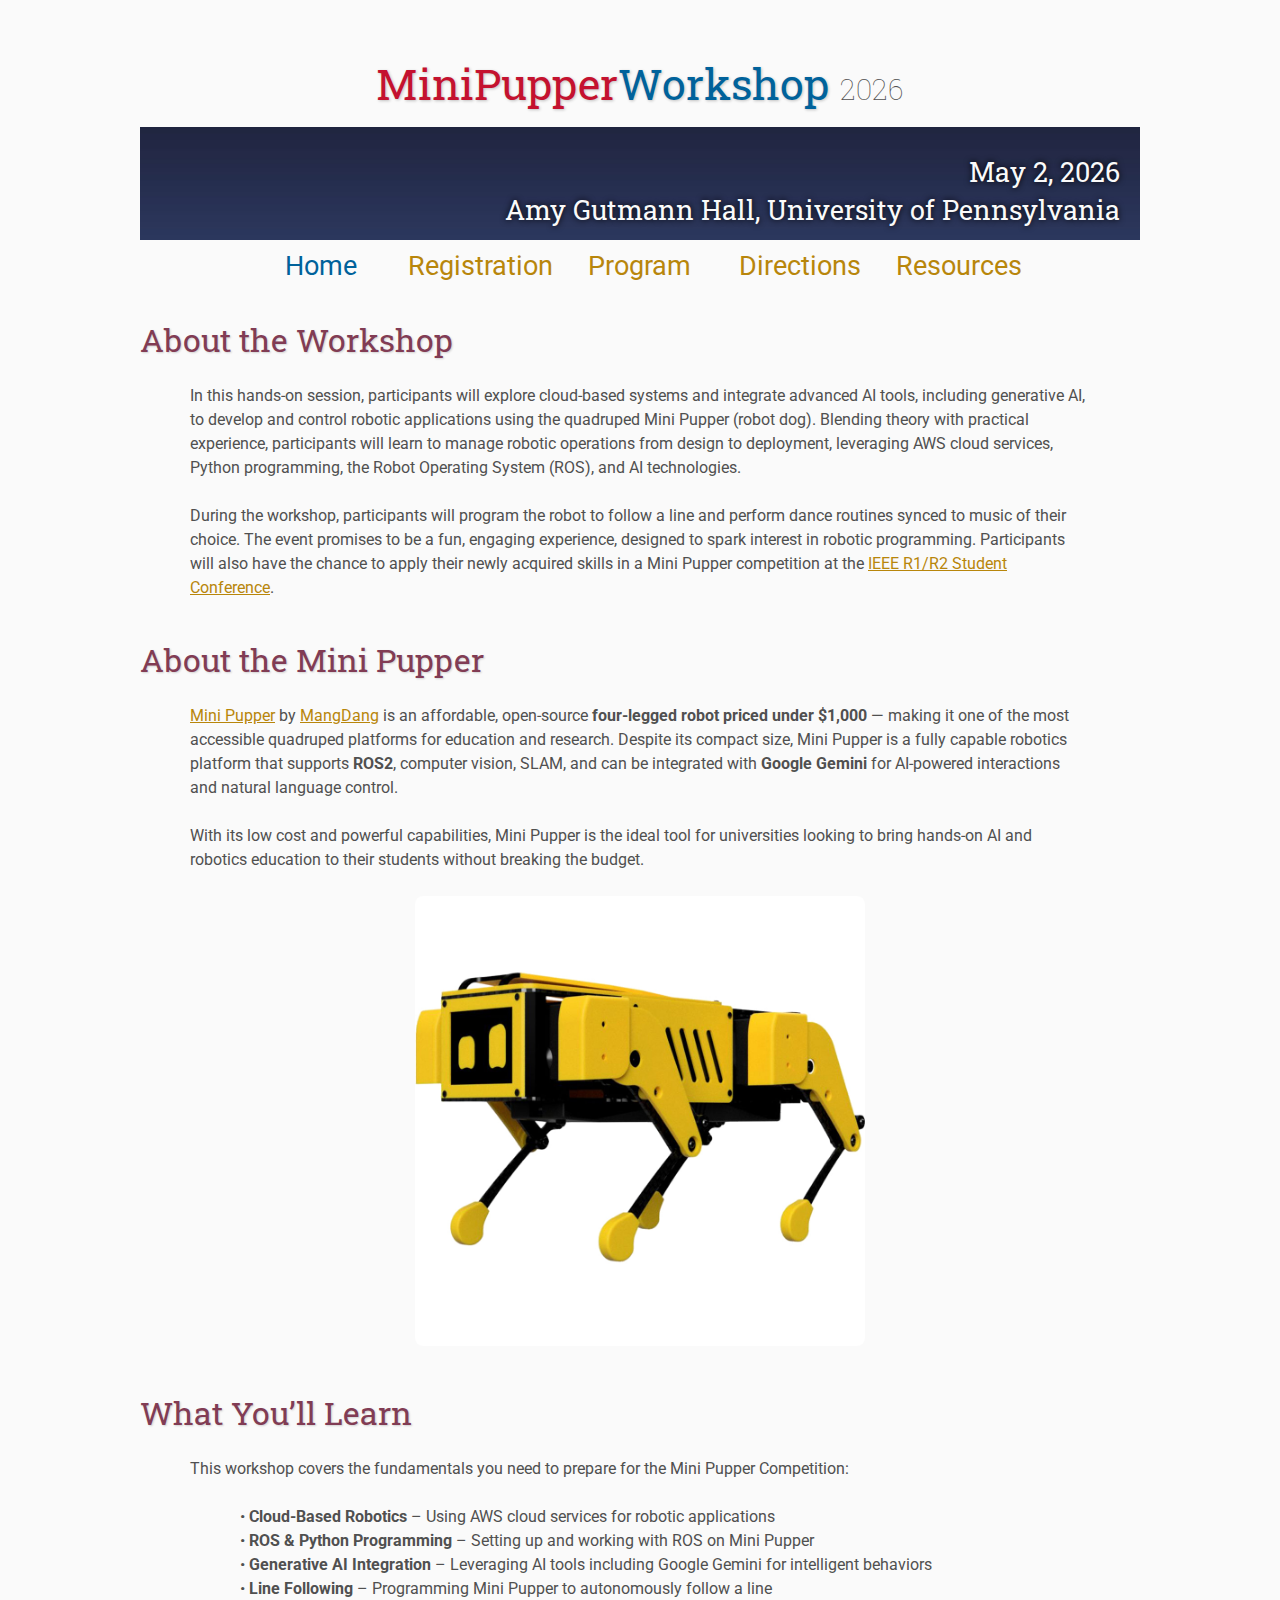
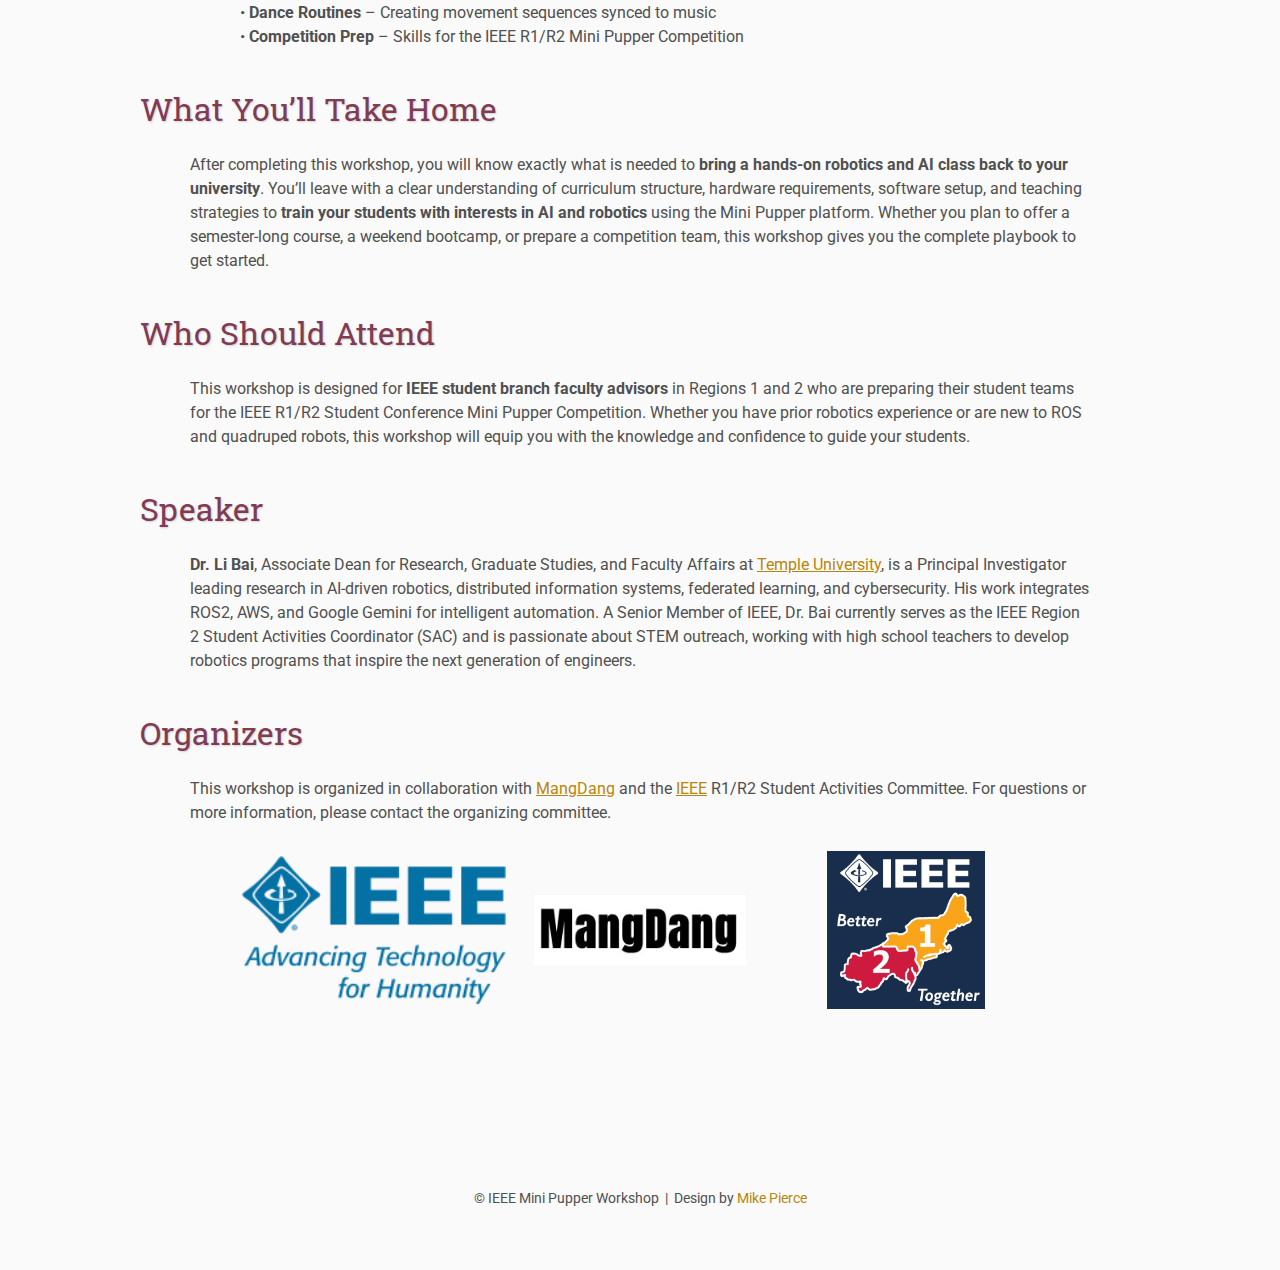
<file: index.html>
<!DOCTYPE html>
<html lang='en'>

<head>
    <base href=".">
    <link rel="shortcut icon" type="image/png" href="assets/favicon.png"/>
    <link rel="stylesheet" type="text/css" media="all" href="assets/main.css"/>
    <meta name="description" content="Mini Pupper Workshop - IEEE R1/R2 Student Conference">
    <meta name="resource-type" content="document">
    <meta name="distribution" content="global">
    <meta name="KeyWords" content="ROS, Mini Pupper, IEEE, Workshop, Inverse Kinematics, Robotics, Student Conference">
    <title>Mini Pupper Workshop</title>
</head>

<body>

    <div class="banner">
        <img src="assets/banner.jpg" alt="Mini Pupper Workshop Banner">
        <div class="top-left">
            <span class="title1">MiniPupper</span><span class="title2">Workshop</span> <span class="year">2026</span>
        </div>
        <div class="bottom-right">
            May 2, 2026 <br> Amy Gutmann Hall, University of Pennsylvania
        </div>
    </div>

    <table class="navigation">
        <tr>
            <td class="navigation">
                <a class="current" title="Workshop Home Page" href=".">Home</a>
            </td>
            <td class="navigation">
                <a title="Register for the Workshop" href="registration">Registration</a>
            </td>
            <td class="navigation">
                <a title="Workshop Program" href="program">Program</a> 
            </td>
            <td class="navigation">
                <a title="Directions to the Workshop" href="directions">Directions</a>
            </td>
            <td class="navigation">
                <a title="Workshop Resources" href="flyer">Resources</a>
            </td>
        </tr>
    </table>

    <h2>About the Workshop</h2>
    <p>
        In this hands-on session, participants will explore cloud-based systems and 
        integrate advanced AI tools, including generative AI, to develop and control 
        robotic applications using the quadruped Mini Pupper (robot dog). Blending 
        theory with practical experience, participants will learn to manage robotic 
        operations from design to deployment, leveraging AWS cloud services, Python 
        programming, the Robot Operating System (ROS), and AI technologies.
    </p>
    <p>
        During the workshop, participants will program the robot to follow a line and 
        perform dance routines synced to music of their choice. The event promises to be a 
        fun, engaging experience, designed to spark interest in robotic programming. 
        Participants will also have the chance to apply their newly acquired skills in a 
        Mini Pupper competition at the 
        <a target="_blank" href="https://attend.ieee.org/stucon-2025/">IEEE R1/R2 Student Conference</a>.
    </p>

    <h2>About the Mini Pupper</h2>
    <p>
        <a target="_blank" href="https://mangdang.store/products/mini-pupper-2">Mini Pupper</a> 
        by <a target="_blank" href="https://mangdang.store/">MangDang</a> is an affordable, 
        open-source <strong>four-legged robot priced under $1,000</strong> &mdash; making it 
        one of the most accessible quadruped platforms for education and research. 
        Despite its compact size, Mini Pupper is a fully capable robotics platform 
        that supports <strong>ROS2</strong>, computer vision, SLAM, and can be integrated 
        with <strong>Google Gemini</strong> for AI-powered interactions and natural language control.
    </p>
    <p>
        With its low cost and powerful capabilities, Mini Pupper is the ideal tool 
        for universities looking to bring hands-on AI and robotics education 
        to their students without breaking the budget.
    </p>
    <p style="text-align: center;">
        <a target="_blank" href="https://mangdang.store/products/mp2">
            <img src="assets/mini-pupper-2.jpg" alt="Mini Pupper 2 Robot" style="width: 50%; border-radius: 8px;">
        </a>
    </p>

    <h2>What You&rsquo;ll Learn</h2>
    <p>
        This workshop covers the fundamentals you need to prepare for the Mini Pupper Competition:
    </p>
    <ul>
        <li>&bull; <strong>Cloud-Based Robotics</strong> &ndash; Using AWS cloud services for robotic applications</li>
        <li>&bull; <strong>ROS &amp; Python Programming</strong> &ndash; Setting up and working with ROS on Mini Pupper</li>
        <li>&bull; <strong>Generative AI Integration</strong> &ndash; Leveraging AI tools including Google Gemini for intelligent behaviors</li>
        <li>&bull; <strong>Line Following</strong> &ndash; Programming Mini Pupper to autonomously follow a line</li>
        <li>&bull; <strong>Dance Routines</strong> &ndash; Creating movement sequences synced to music</li>
        <li>&bull; <strong>Competition Prep</strong> &ndash; Skills for the IEEE R1/R2 Mini Pupper Competition</li>
    </ul>

    <h2>What You&rsquo;ll Take Home</h2>
    <p>
        After completing this workshop, you will know exactly what is needed to 
        <strong>bring a hands-on robotics and AI class back to your university</strong>. 
        You&rsquo;ll leave with a clear understanding of curriculum structure, 
        hardware requirements, software setup, and teaching strategies to 
        <strong>train your students with interests in AI and robotics</strong> 
        using the Mini Pupper platform. Whether you plan to offer a semester-long course, 
        a weekend bootcamp, or prepare a competition team, this workshop gives you the 
        complete playbook to get started.
    </p>

    <h2>Who Should Attend</h2>
    <p>
        This workshop is designed for <strong>IEEE student branch faculty advisors</strong> 
        in Regions 1 and 2 who are preparing their student teams for the 
        IEEE R1/R2 Student Conference Mini Pupper Competition. Whether you have 
        prior robotics experience or are new to ROS and quadruped robots, this 
        workshop will equip you with the knowledge and confidence to guide your students.
    </p>

    <h2>Speaker</h2>
    <p>
        <strong>Dr. Li Bai</strong>, Associate Dean for Research, Graduate Studies, and Faculty Affairs at 
        <a target="_blank" href="https://www.temple.edu/">Temple University</a>, 
        is a Principal Investigator leading research in AI-driven robotics, distributed 
        information systems, federated learning, and cybersecurity. His work integrates 
        ROS2, AWS, and Google Gemini for intelligent automation. A Senior Member of IEEE, 
        Dr. Bai currently serves as the IEEE Region 2 Student Activities Coordinator (SAC) 
        and is passionate about STEM outreach, working with high school teachers to develop 
        robotics programs that inspire the next generation of engineers.
    </p>

    <h2>Organizers</h2>
    <p>
        This workshop is organized in collaboration with 
        <a target="_blank" href="https://mangdang.store/">MangDang</a> 
        and the <a target="_blank" href="https://www.ieee.org/">IEEE</a> R1/R2 Student Activities Committee.
        For questions or more information, please contact the organizing committee.
    </p>
    <table class="sponsors">
        <tr>
            <td class="sponsor">
                <a href="https://www.ieee.org/">
                    <img src="assets/ieee-logo.png" alt="IEEE">
                </a>
            </td>
            <td class="sponsor">
                <a href="https://mangdang.store/">
                    <img src="assets/mangdang-logo.png" alt="MangDang" style="width: 80%">
                </a>
            </td>
            <td class="sponsor">
                <a href="https://students.ieee.org/">
                    <img src="assets/ieee-r1r2-better-together.jpg" alt="IEEE Region 1 &amp; Region 2 - Better Together" style="width: 60%">
                </a>
            </td>
        </tr>
    </table>

    <footer>
        &copy; IEEE Mini Pupper Workshop
        &nbsp;|&nbsp; Design by <a href="https://github.com/mikepierce">Mike Pierce</a>
    </footer>

</body>
</html>
</file>
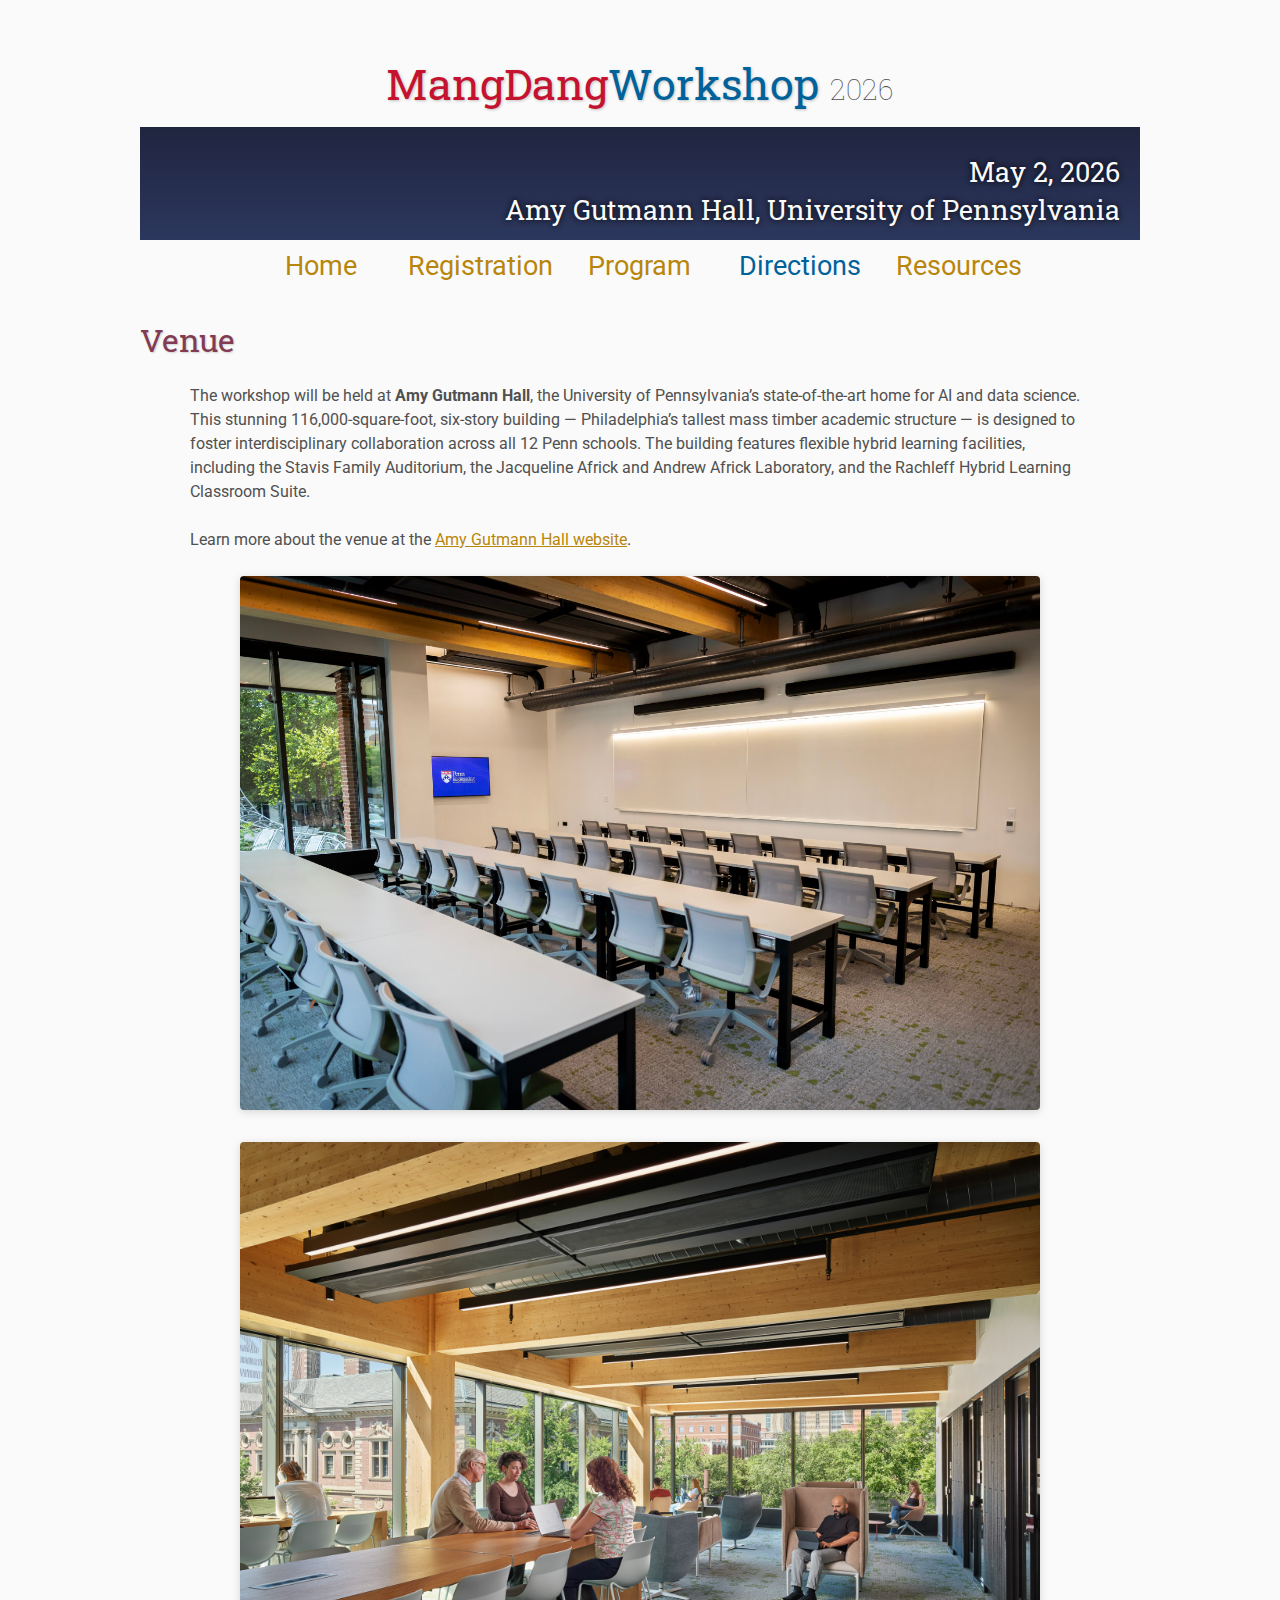
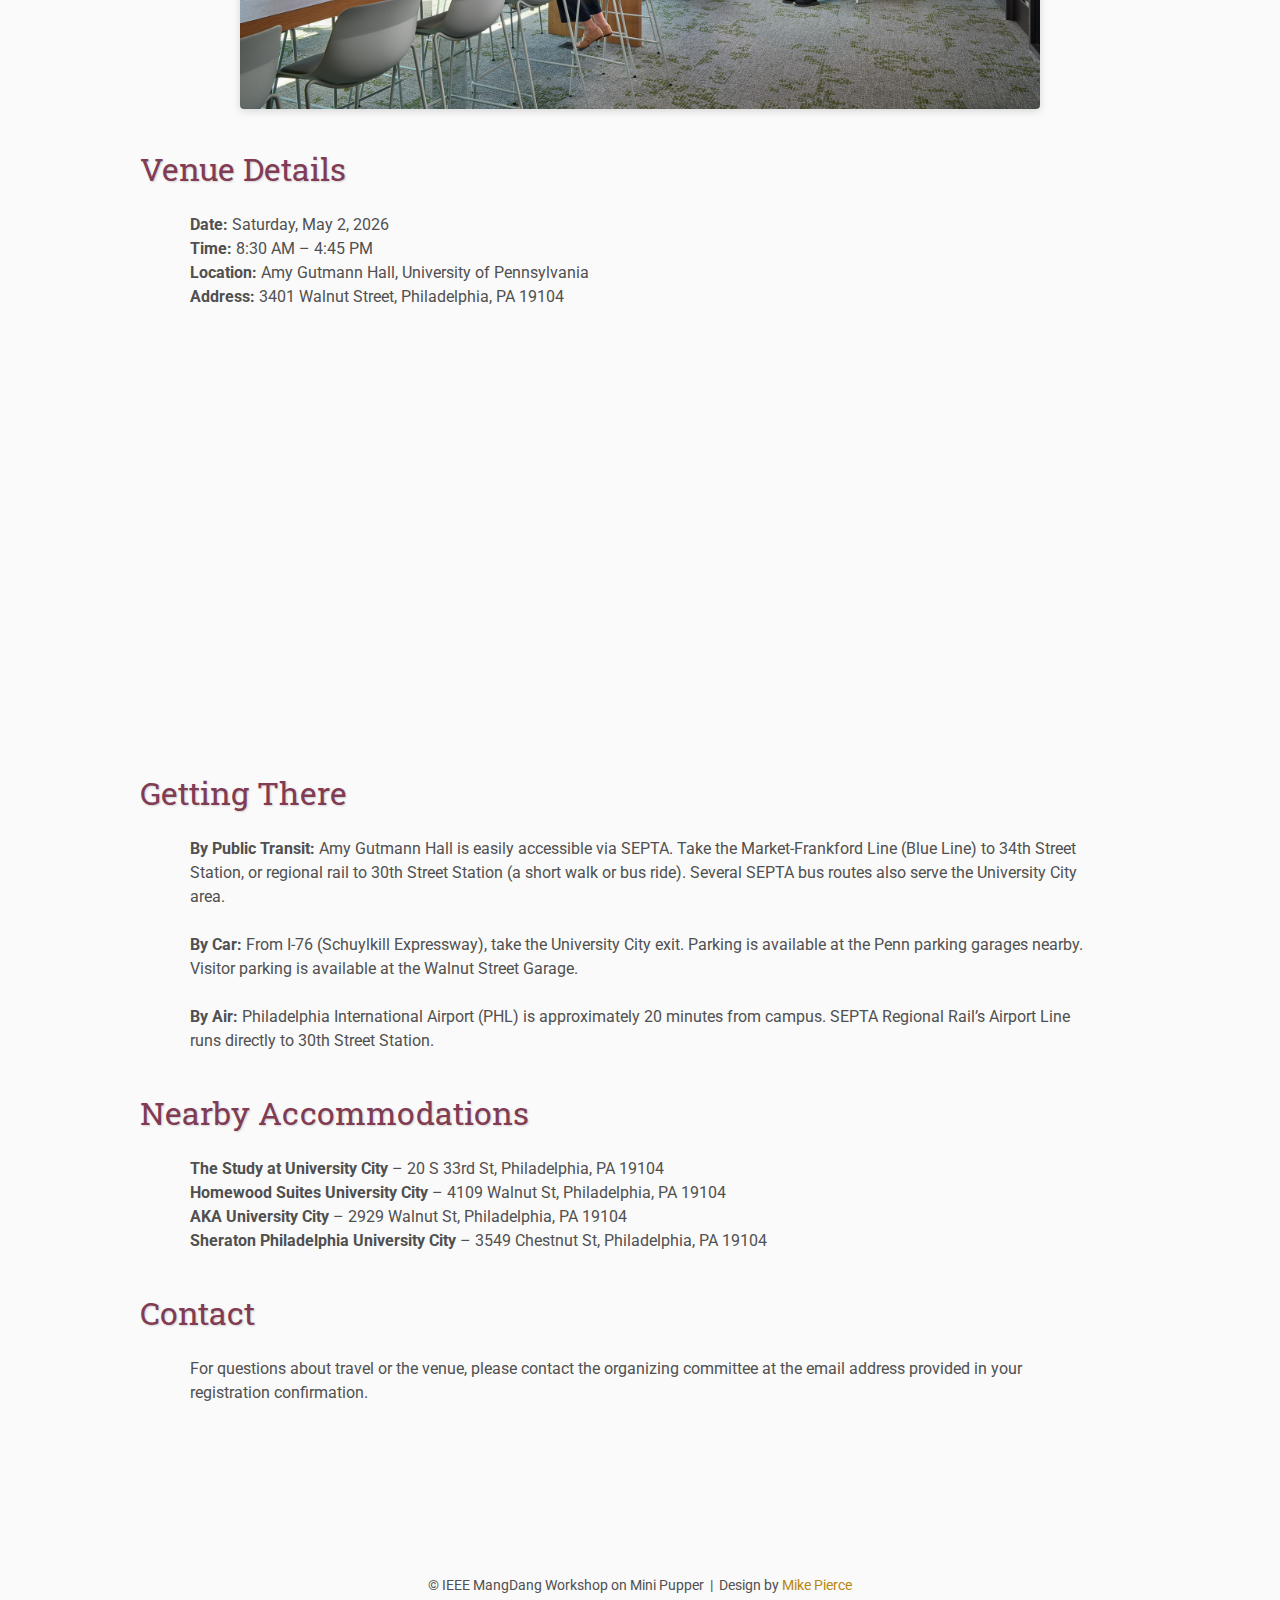
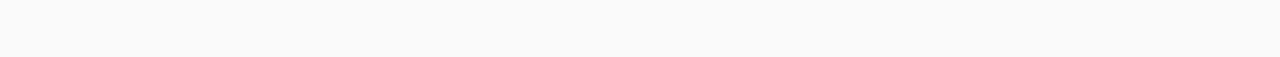
<file: directions/index.html>
<!DOCTYPE html>
<html lang='en'>

<head>
    <base href="..">
    <link rel="shortcut icon" type="image/png" href="assets/favicon.png"/>
    <link rel="stylesheet" type="text/css" media="all" href="assets/main.css"/>
    <meta name="description" content="MangDang Workshop on Mini Pupper - Directions">
    <meta name="resource-type" content="document">
    <meta name="distribution" content="global">
    <meta name="KeyWords" content="ROS, Mini Pupper, IEEE, Workshop, Directions">
    <title>Directions | MangDang Workshop on Mini Pupper</title>
</head>

<body>

    <div class="banner">
        <img src="assets/banner.jpg" alt="MangDang Workshop on Mini Pupper Banner">
        <div class="top-left">
            <span class="title1">MangDang</span><span class="title2">Workshop</span> <span class="year">2026</span>
        </div>
        <div class="bottom-right">
            May 2, 2026 <br> Amy Gutmann Hall, University of Pennsylvania
        </div>
    </div>

    <table class="navigation">
        <tr>
            <td class="navigation">
                <a title="Workshop Home Page" href=".">Home</a>
            </td>
            <td class="navigation">
                <a title="Register for the Workshop" href="registration">Registration</a>
            </td>
            <td class="navigation">
                <a title="Workshop Program" href="program">Program</a> 
            </td>
            <td class="navigation">
                <a class="current" title="Directions to the Workshop" href="directions">Directions</a>
            </td>
            <td class="navigation">
                <a title="Workshop Resources" href="flyer">Resources</a>
            </td>
        </tr>
    </table>


    <h2>Venue</h2>
    <p>
        The workshop will be held at <strong>Amy Gutmann Hall</strong>, the University of 
        Pennsylvania&rsquo;s state-of-the-art home for AI and data science. This stunning 
        116,000-square-foot, six-story building &mdash; Philadelphia&rsquo;s tallest mass timber 
        academic structure &mdash; is designed to foster interdisciplinary collaboration across 
        all 12 Penn schools. The building features flexible hybrid learning facilities, 
        including the Stavis Family Auditorium, the Jacqueline Africk and Andrew Africk 
        Laboratory, and the Rachleff Hybrid Learning Classroom Suite.
    </p>
    <p>
        Learn more about the venue at the 
        <a target="_blank" href="https://ai.seas.upenn.edu/amy-gutmann-hall/">Amy Gutmann Hall website</a>.
    </p>

    <img class="center" src="assets/agh-exterior.jpg" alt="Amy Gutmann Hall &mdash; University of Pennsylvania's center for AI and data science" style="width:80%; border-radius:4px; box-shadow: 0 2px 8px rgba(0,0,0,0.15);">

    <img class="center" src="assets/agh-classroom.jpg" alt="Amy Gutmann Hall &mdash; Education space at UPenn's center for AI and data science" style="width:80%; border-radius:4px; box-shadow: 0 2px 8px rgba(0,0,0,0.15);">

    <h2>Venue Details</h2>
    <p>
        <strong>Date:</strong> Saturday, May 2, 2026<br>
        <strong>Time:</strong> 8:30 AM &ndash; 4:45 PM<br>
        <strong>Location:</strong> Amy Gutmann Hall, University of Pennsylvania<br>
        <strong>Address:</strong> 3401 Walnut Street, Philadelphia, PA 19104
    </p>

    <iframe class="directions" src="https://www.google.com/maps/embed?pb=!1m18!1m12!1m3!1d3058.8!2d-75.194!3d39.953!2m3!1f0!2f0!3f0!3m2!1i1024!2i768!4f13.1!3m3!1m2!1s0x89c6c65a7cdab4e7%3A0x1bf42483be592b8e!2sAmy%20Gutmann%20Hall!5e0!3m2!1sen!2sus!4v1707600000000!5m2!1sen!2sus"></iframe>

    <h2>Getting There</h2>
    <p>
        <strong>By Public Transit:</strong> Amy Gutmann Hall is easily accessible via SEPTA. 
        Take the Market-Frankford Line (Blue Line) to 34th Street Station, 
        or regional rail to 30th Street Station (a short walk or bus ride). 
        Several SEPTA bus routes also serve the University City area.
    </p>
    <p>
        <strong>By Car:</strong> From I-76 (Schuylkill Expressway), take the University City 
        exit. Parking is available at the Penn parking garages nearby. 
        Visitor parking is available at the Walnut Street Garage.
    </p>
    <p>
        <strong>By Air:</strong> Philadelphia International Airport (PHL) is approximately 
        20 minutes from campus. SEPTA Regional Rail&rsquo;s Airport Line runs directly 
        to 30th Street Station.
    </p>

    <h2>Nearby Accommodations</h2>
    <p>
        <strong>The Study at University City</strong> &ndash; 20 S 33rd St, Philadelphia, PA 19104<br>
        <strong>Homewood Suites University City</strong> &ndash; 4109 Walnut St, Philadelphia, PA 19104<br>
        <strong>AKA University City</strong> &ndash; 2929 Walnut St, Philadelphia, PA 19104<br>
        <strong>Sheraton Philadelphia University City</strong> &ndash; 3549 Chestnut St, Philadelphia, PA 19104
    </p>

    <h2>Contact</h2>
    <p>
        For questions about travel or the venue, please contact the organizing committee 
        at the email address provided in your registration confirmation.
    </p>

    <footer>
        &copy; IEEE MangDang Workshop on Mini Pupper
        &nbsp;|&nbsp; Design by <a href="https://github.com/mikepierce">Mike Pierce</a>
    </footer>

</body>
</html>
</file>
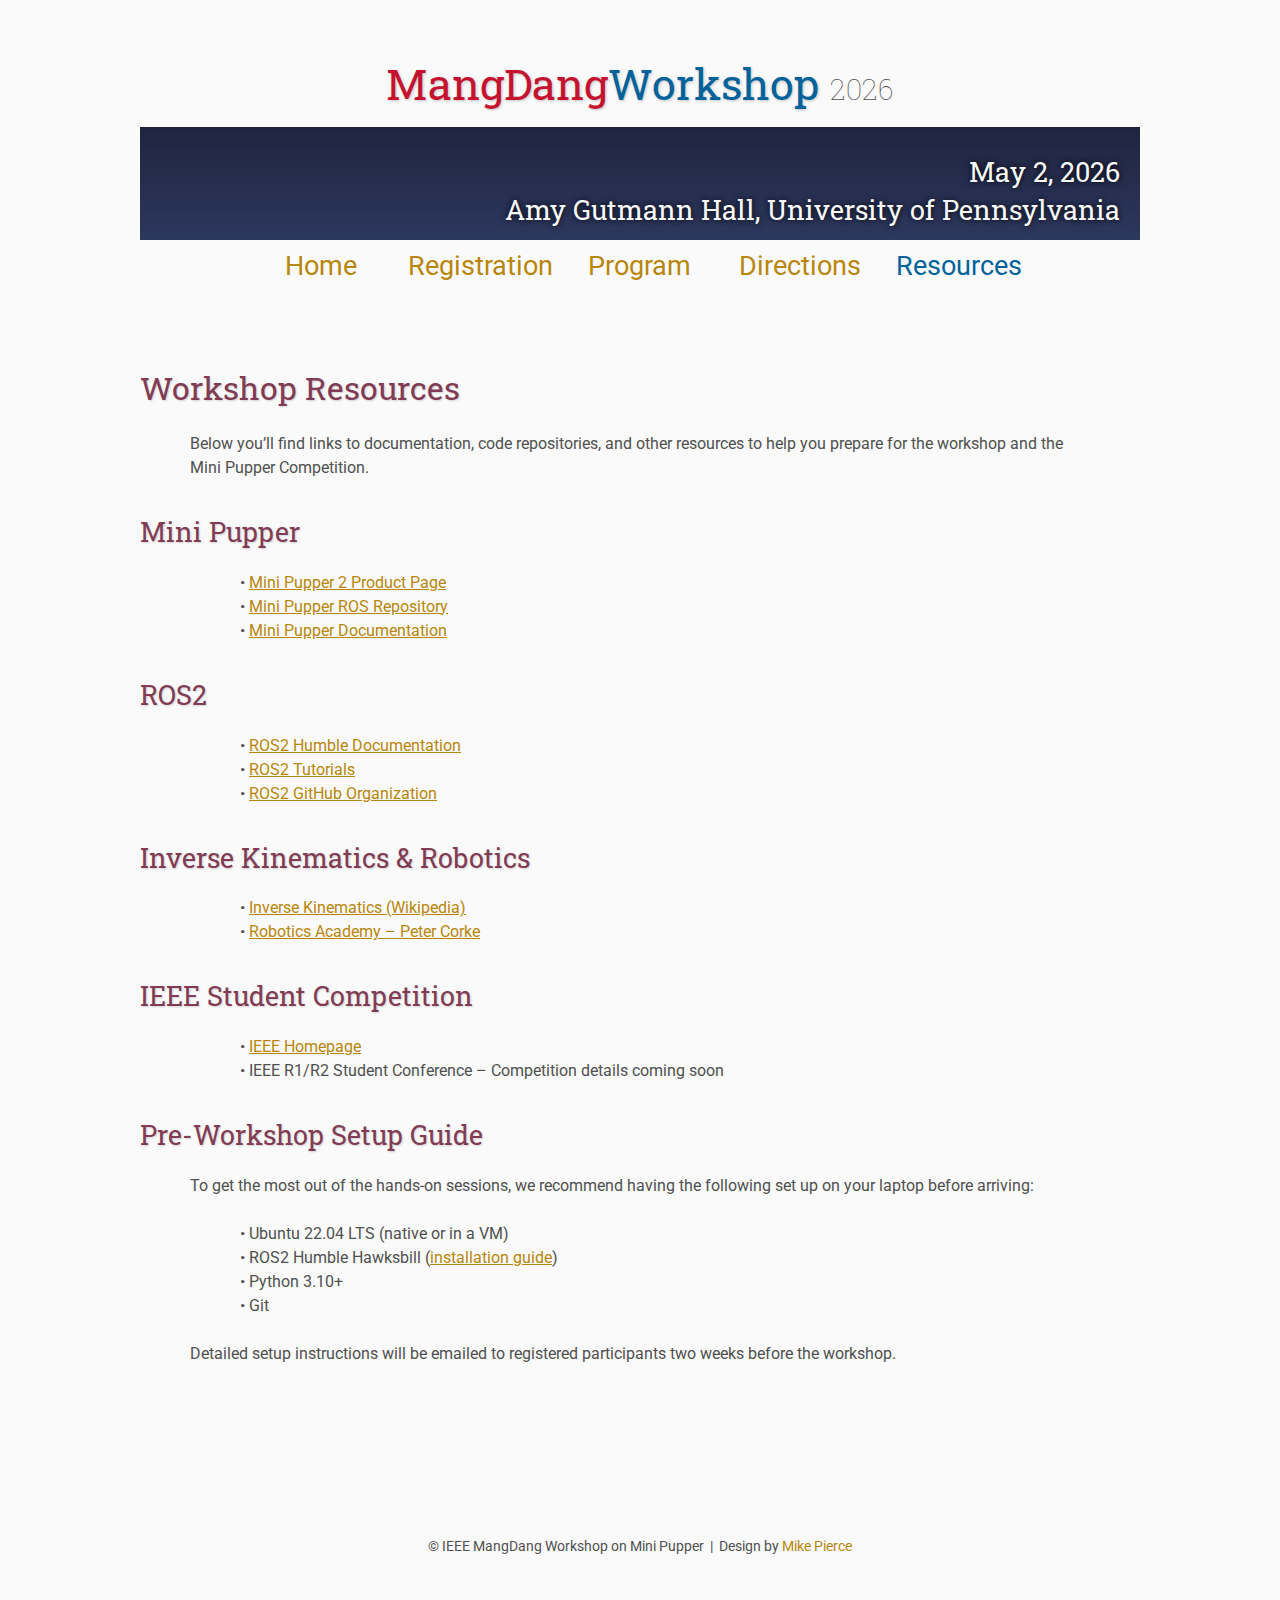
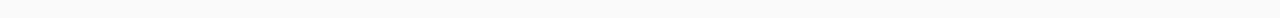
<file: flyer/index.html>
<!DOCTYPE html>
<html lang='en'>

<head>
    <base href="..">
    <link rel="shortcut icon" type="image/png" href="assets/favicon.png"/>
    <link rel="stylesheet" type="text/css" media="all" href="assets/main.css"/>
    <meta name="description" content="MangDang Workshop on Mini Pupper - Resources">
    <meta name="resource-type" content="document">
    <meta name="distribution" content="global">
    <meta name="KeyWords" content="ROS, Mini Pupper, IEEE, Workshop, Resources">
    <title>Resources | MangDang Workshop on Mini Pupper</title>
</head>

<body>

    <div class="banner">
        <img src="assets/banner.jpg" alt="MangDang Workshop on Mini Pupper Banner">
        <div class="top-left">
            <span class="title1">MangDang</span><span class="title2">Workshop</span> <span class="year">2026</span>
        </div>
        <div class="bottom-right">
            May 2, 2026 <br> Amy Gutmann Hall, University of Pennsylvania
        </div>
    </div>

    <table class="navigation">
        <tr>
            <td class="navigation">
                <a title="Workshop Home Page" href=".">Home</a>
            </td>
            <td class="navigation">
                <a title="Register for the Workshop" href="registration">Registration</a>
            </td>
            <td class="navigation">
                <a title="Workshop Program" href="program">Program</a> 
            </td>
            <td class="navigation">
                <a title="Directions to the Workshop" href="directions">Directions</a>
            </td>
            <td class="navigation">
                <a class="current" title="Workshop Resources" href="flyer">Resources</a>
            </td>
        </tr>
    </table>

    <br>

    <h2>Workshop Resources</h2>
    <p>
        Below you&rsquo;ll find links to documentation, code repositories, and other 
        resources to help you prepare for the workshop and the Mini Pupper Competition.
    </p>

    <h3>Mini Pupper</h3>
    <ul>
        <li>&bull; <a target="_blank" href="https://mangdang.store/products/mini-pupper-2">Mini Pupper 2 Product Page</a></li>
        <li>&bull; <a target="_blank" href="https://github.com/mangdangroboticsclub/mini_pupper_ros">Mini Pupper ROS Repository</a></li>
        <li>&bull; <a target="_blank" href="https://minipupperdocs.readthedocs.io/">Mini Pupper Documentation</a></li>
    </ul>

    <h3>ROS2</h3>
    <ul>
        <li>&bull; <a target="_blank" href="https://docs.ros.org/en/humble/">ROS2 Humble Documentation</a></li>
        <li>&bull; <a target="_blank" href="https://docs.ros.org/en/humble/Tutorials.html">ROS2 Tutorials</a></li>
        <li>&bull; <a target="_blank" href="https://github.com/ros2">ROS2 GitHub Organization</a></li>
    </ul>

    <h3>Inverse Kinematics &amp; Robotics</h3>
    <ul>
        <li>&bull; <a target="_blank" href="https://en.wikipedia.org/wiki/Inverse_kinematics">Inverse Kinematics (Wikipedia)</a></li>
        <li>&bull; <a target="_blank" href="https://robotacademy.net.au/">Robotics Academy &ndash; Peter Corke</a></li>
    </ul>

    <h3>IEEE Student Competition</h3>
    <ul>
        <li>&bull; <a target="_blank" href="https://www.ieee.org/">IEEE Homepage</a></li>
        <li>&bull; IEEE R1/R2 Student Conference &ndash; Competition details coming soon</li>
    </ul>

    <h3>Pre-Workshop Setup Guide</h3>
    <p>
        To get the most out of the hands-on sessions, we recommend having the following 
        set up on your laptop before arriving:
    </p>
    <ul>
        <li>&bull; Ubuntu 22.04 LTS (native or in a VM)</li>
        <li>&bull; ROS2 Humble Hawksbill (<a target="_blank" href="https://docs.ros.org/en/humble/Installation.html">installation guide</a>)</li>
        <li>&bull; Python 3.10+</li>
        <li>&bull; Git</li>
    </ul>
    <p>
        Detailed setup instructions will be emailed to registered participants two weeks 
        before the workshop.
    </p>

    <footer>
        &copy; IEEE MangDang Workshop on Mini Pupper
        &nbsp;|&nbsp; Design by <a href="https://github.com/mikepierce">Mike Pierce</a>
    </footer>

</body>
</html>
</file>
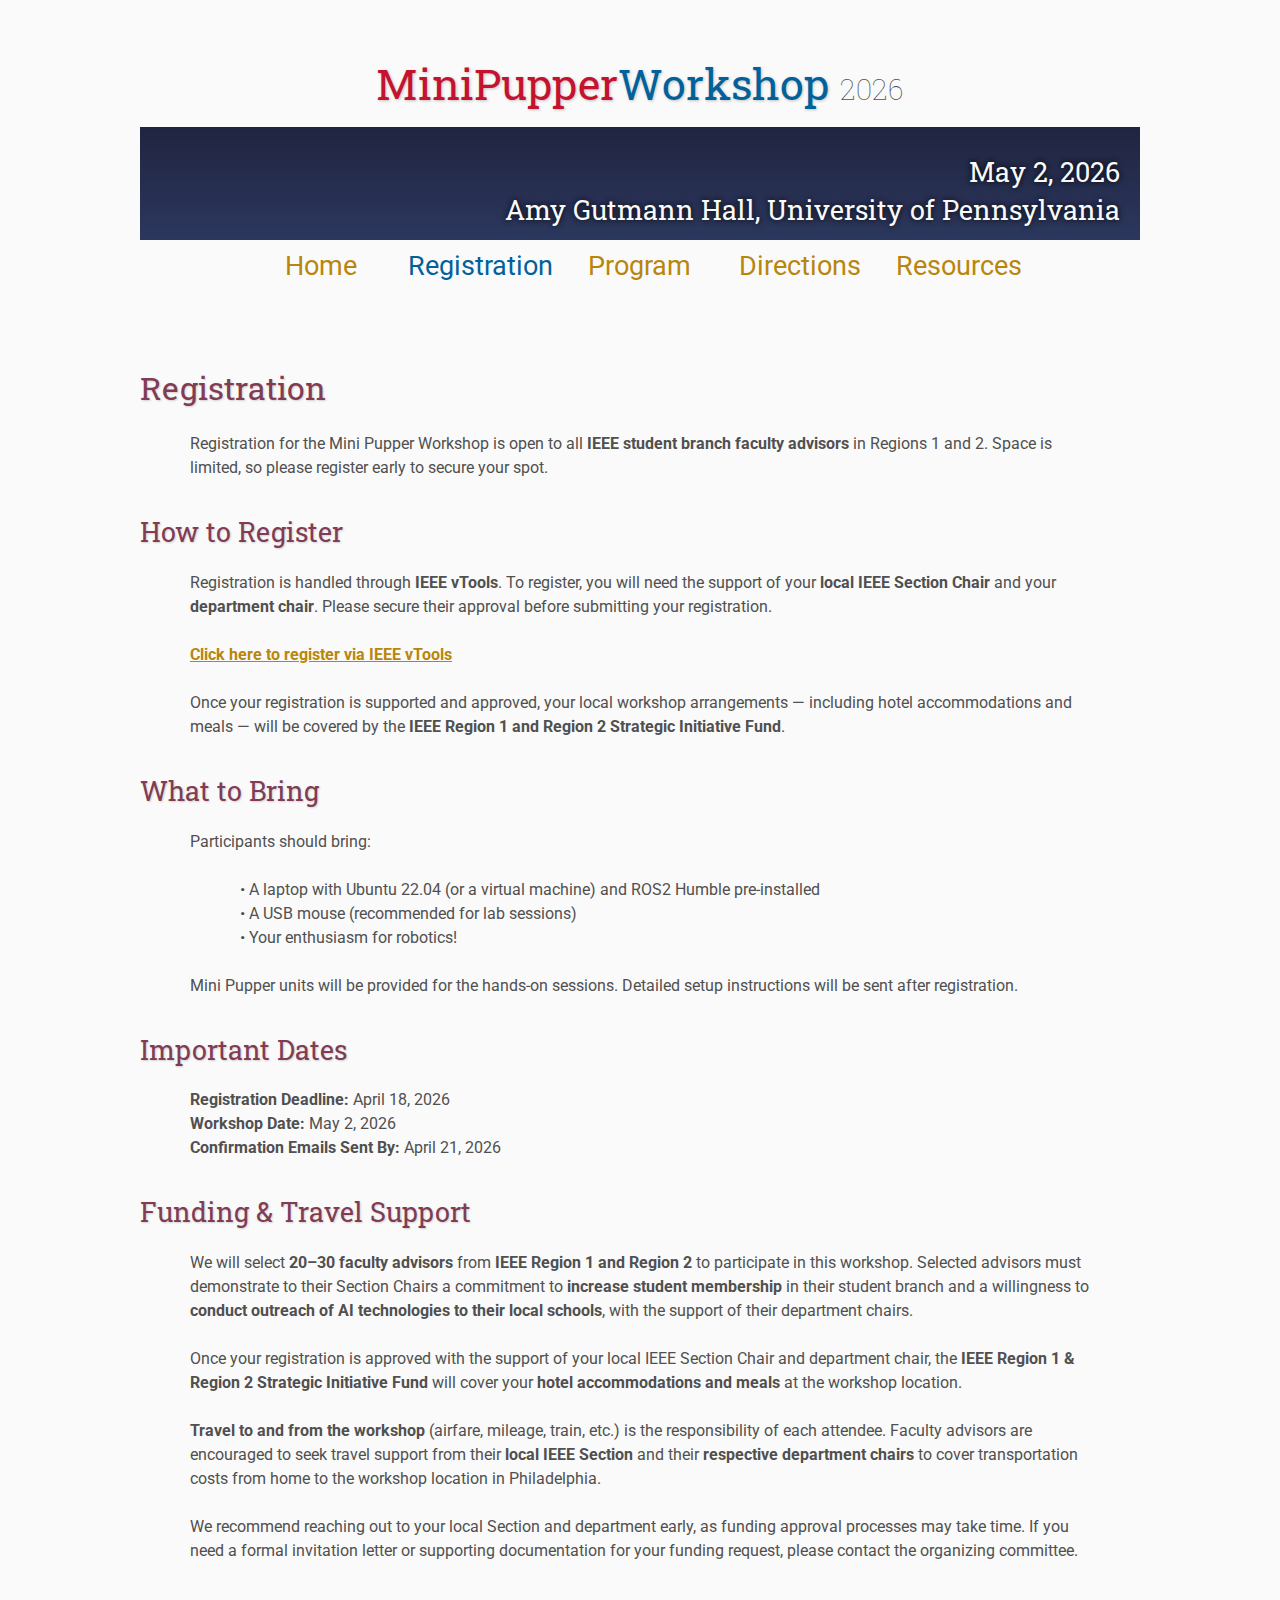
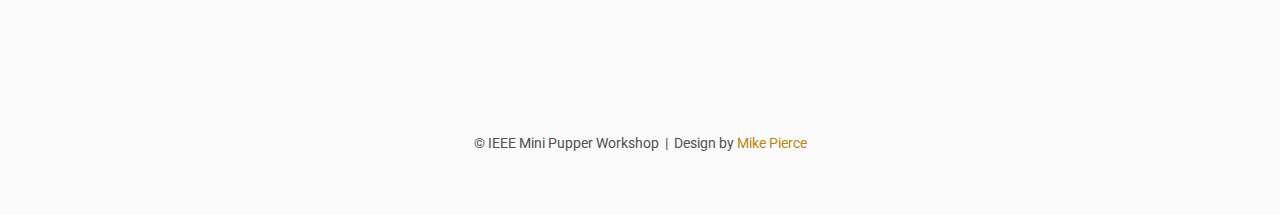
<file: registration/index.html>
<!DOCTYPE html>
<html lang='en'>

<head>
    <base href="..">
    <link rel="shortcut icon" type="image/png" href="assets/favicon.png"/>
    <link rel="stylesheet" type="text/css" media="all" href="assets/main.css"/>
    <meta name="description" content="Mini Pupper Workshop - Registration">
    <meta name="resource-type" content="document">
    <meta name="distribution" content="global">
    <meta name="KeyWords" content="ROS, Mini Pupper, IEEE, Workshop, Registration">
    <title>Registration | Mini Pupper Workshop</title>
</head>

<body>

    <div class="banner">
        <img src="assets/banner.jpg" alt="Mini Pupper Workshop Banner">
        <div class="top-left">
            <span class="title1">MiniPupper</span><span class="title2">Workshop</span> <span class="year">2026</span>
        </div>
        <div class="bottom-right">
            May 2, 2026 <br> Amy Gutmann Hall, University of Pennsylvania
        </div>
    </div>

    <table class="navigation">
        <tr>
            <td class="navigation">
                <a title="Workshop Home Page" href=".">Home</a>
            </td>
            <td class="navigation">
                <a class="current" title="Register for the Workshop" href="registration">Registration</a>
            </td>
            <td class="navigation">
                <a title="Workshop Program" href="program">Program</a> 
            </td>
            <td class="navigation">
                <a title="Directions to the Workshop" href="directions">Directions</a>
            </td>
            <td class="navigation">
                <a title="Workshop Resources" href="flyer">Resources</a>
            </td>
        </tr>
    </table>

    <br>

    <h2>Registration</h2>
    <p>
        Registration for the Mini Pupper Workshop is open to all 
        <strong>IEEE student branch faculty advisors</strong> in Regions 1 and 2.
        Space is limited, so please register early to secure your spot.
    </p>

    <h3>How to Register</h3>
    <p>
        Registration is handled through <strong>IEEE vTools</strong>. To register, you will need 
        the support of your <strong>local IEEE Section Chair</strong> and your 
        <strong>department chair</strong>. Please secure their approval before submitting 
        your registration.
    </p>
    <p>
        <strong><a href="https://events.vtools.ieee.org/m/538617" target="_blank">Click here to register via IEEE vTools</a></strong>
    </p>
    <p>
        Once your registration is supported and approved, your local workshop arrangements 
        &mdash; including hotel accommodations and meals &mdash; will be covered by the 
        <strong>IEEE Region 1 and Region 2 Strategic Initiative Fund</strong>.
    </p>

    <h3>What to Bring</h3>
    <p>
        Participants should bring:
    </p>
    <ul>
        <li>&bull; A laptop with Ubuntu 22.04 (or a virtual machine) and ROS2 Humble pre-installed</li>
        <li>&bull; A USB mouse (recommended for lab sessions)</li>
        <li>&bull; Your enthusiasm for robotics!</li>
    </ul>
    <p>
        Mini Pupper units will be provided for the hands-on sessions. 
        Detailed setup instructions will be sent after registration.
    </p>

    <h3>Important Dates</h3>
    <p>
        <strong>Registration Deadline:</strong> April 18, 2026<br>
        <strong>Workshop Date:</strong> May 2, 2026<br>
        <strong>Confirmation Emails Sent By:</strong> April 21, 2026
    </p>

    <h3>Funding &amp; Travel Support</h3>
    <p>
        We will select <strong>20&ndash;30 faculty advisors</strong> from 
        <strong>IEEE Region 1 and Region 2</strong> to participate in this workshop. 
        Selected advisors must demonstrate to their Section Chairs a commitment to 
        <strong>increase student membership</strong> in their student branch and a 
        willingness to <strong>conduct outreach of AI technologies to their local schools</strong>, 
        with the support of their department chairs.
    </p>
    <p>
        Once your registration is approved with the support of your local IEEE Section Chair 
        and department chair, the <strong>IEEE Region 1 &amp; Region 2 Strategic Initiative Fund</strong> 
        will cover your <strong>hotel accommodations and meals</strong> at the workshop location.
    </p>
    <p>
        <strong>Travel to and from the workshop</strong> (airfare, mileage, train, etc.) 
        is the responsibility of each attendee. Faculty advisors are encouraged to 
        seek travel support from their <strong>local IEEE Section</strong> and their 
        <strong>respective department chairs</strong> to cover transportation costs 
        from home to the workshop location in Philadelphia.
    </p>
    <p>
        We recommend reaching out to your local Section and department early, 
        as funding approval processes may take time. If you need a formal 
        invitation letter or supporting documentation for your funding request, 
        please contact the organizing committee.
    </p>

    <footer>
        &copy; IEEE Mini Pupper Workshop
        &nbsp;|&nbsp; Design by <a href="https://github.com/mikepierce">Mike Pierce</a>
    </footer>

</body>
</html>
</file>
<file: assets/main.css>
/* main.css */

/* These are the colors and fonts used throughout the webpage.
 * I've listed them here so that a user may easily
 * do a search-and-replace for these to change the site theme.
 *   'Roboto',sans-serif; Font for the title text
 *   'Roboto-Slab',serif; Font for the body text 
 *   #fafafa; Background color of the site
 *   #505050; Foreground (text) color of the site
 *   #00629B; IEEE Blue, "Workshop" in the logo, current page in navigation, special titles in the Program
 *   #C4122F; IEEE Red, "ROS" in the logo, hover color for links
 *   #813c54; Heading color, titles in the Program
 *   #b8860b; Dark Goldenrod, color for links
 */

@import url('https://fonts.googleapis.com/css?family=Roboto%7CRoboto+Slab');

*{
    border:0;
    font:inherit;
    font-size:1em;
    margin:0;
    padding:0;
    vertical-align:baseline;
}

body{
    background-color: #fafafa;
    background-size: cover;
    background-attachment: fixed;
    color: #505050; 
    text-align:left;
    font-family:'Roboto',sans-serif;
    font-size:1em;
    line-height:1.5em;
    margin: 60px auto;
    width: 1000px;
}

a{color: #b8860b; text-decoration:none;}
a.current{color: #00629B;}
a.current:hover{color: #e82945;}
a:hover{color: #C4122F;}
a:active{color: #e82945;}
h1,h2,h3,h4{clear:left; color: #813c54; margin:1.5em 0em 1em 0em; font-family:'Roboto Slab',serif; text-shadow: 1px 1px 2px #d0d0d0;}
h1{font-size:2.67em;}
h2{font-size:2.00em;}
h3{font-size:1.67em;}
h4{font-size:1.33em;}
p{list-style:none; margin:24px auto 24px auto; padding:0px; width:900px; text-align:left;}
li a, p a {text-decoration:underline; text-decoration-color:#b8860b;}
ul{list-style:none; margin:24px auto 24px auto; padding:0px; width:800px; text-align:left;}
ul li{list-style:none; margin:0px auto 0px auto; padding:0px; text-align:left;}
i,em{font-style:italic;}
b,strong{font-weight:bold;}
sup{
    vertical-align: super;
    font-size: 0.8em;
    line-height: 0;
}
sub{
    vertical-align: sub;
    font-size: 0.8em;
    line-height: 0;
}
table{
    width: 1000px;
    margin: 12px auto 24px auto;
    float: center;
    /* UNCOMMENT THIS FOR DEBUGGING THE ALIGNMENT */
    /*border: 1px solid black;*/
}
th,td{
    text-align: left;
    /* UNCOMMENT THIS FOR DEBUGGING THE ALIGNMENT */
    /*border: 1px solid black;*/
}

/* Website Banner */
.banner {position: relative; font-family:'Roboto Slab',serif; width: 1000px; overflow: hidden; max-height: 180px;}
.banner img {display: block; width: 100%;}
.top-left {font-size:2.67em; color: #505050; background: #fafafa; text-align: center; width: 1000px; height: 55px; position: absolute; padding: 12px 0 0 0; top: 0px;}
.bottom-right {font-size:1.67em; color: #fafafa; line-height: 1.4em; width: auto; padding: 0px 20px 12px 0px; text-align: right; position: absolute; bottom: 0px; right: 0px; text-shadow: 0px 0px 6px #000000;}

/* Conference Title Logo */
.title1{color: #C4122F; text-shadow: 1px 1px 3px #c0c0c0;} 
.title2{color: #00629B; text-shadow: 1px 1px 3px #c0c0c0;}
.year{color: #505050; font-size:0.67em; font-weight: lighter;}

/* Navigation Links (Home, Registration, etc) */
table.navigation{width:800px;}
td.navigation{font-size:1.67em; white-space:nowrap; width:20%; text-align:center; vertical-align:middle; padding:0px 0px 0px 0px;}

/* Sponsor Images */
table.sponsors{width:800px;}
td.sponsor{white-space:nowrap; width:33%; text-align:center; vertical-align:middle; padding:0px 0px 0px 0px;}
td.sponsor img{width: 100%}

/* The Table on the Program Page */
td.room{padding: 4px 12px 4px 4px; width: 90%; vertical-align:bottom; font-size:1.67em; color: #00629B; height:32px;}
td.date{white-space:nowrap; width:130px; text-align:right; vertical-align:top; padding:4px 16px 0px 0px;}
td.title{padding: 4px 12px 4px 4px; width: 90%; vertical-align:top; font-size:1.5em; color: #813c54; height:32px; font-family:'Roboto Slab',serif; text-shadow: 1px 1px 2px #d0d0d0; }
td.title-special{padding: 4px 12px 4px 4px; width: 90%; vertical-align:top; font-size:1.67em; color: #00629B; height:32px; font-family:'Roboto Slab',serif; text-shadow: 1px 1px 2px #d0d0d0;}
td.speaker{padding: 4px 12px 4px 4px; font-style: italic; font-size:1em; max-height:999999px}
td.abstract{padding: 4px 12px 12px 4px; font-size:1em; max-height:999999px}
td.abstract img{display: block; margin: 4px auto 8px auto}
table.plenary{padding-top: 8px; background: #ffffff;}

/* Registration and Directions iframes and Images */
iframe.registration{display:block; margin:1em auto 2em auto; width:700px; height:1400px; border:none;}
iframe.directions{display:block; margin:1em auto 2em auto; width:800px; height:400px; border:none;}
img.center{display:block; width:67%; margin:1em auto 2em auto;}

/* Flyer Images */
table.flyers{width:800px;}
td.flyer{white-space:nowrap; width:50%; text-align:center; vertical-align:middle; padding:0px 0px 0px 0px;}
td.sponsor img{width: 100%}

footer{font-size:0.875em; margin-top:12em; text-align:center;}

/* My hacky way of making the site mobile-friendly */
@media only screen and (max-width: 1100px) {
    h2{font-size:3.00em;}
    p{font-size:1.5em; line-height:1.5em;}
    th,td,tr{font-size:1.5em; line-height:1.5em;}
    td.date{font-size:1em; padding-top:0.5em;}
    td.navigation{font-size:1.5em; padding:0px 20px 0px 20px;}
    table.footer{font-size:0.33em;}
}
</file>
